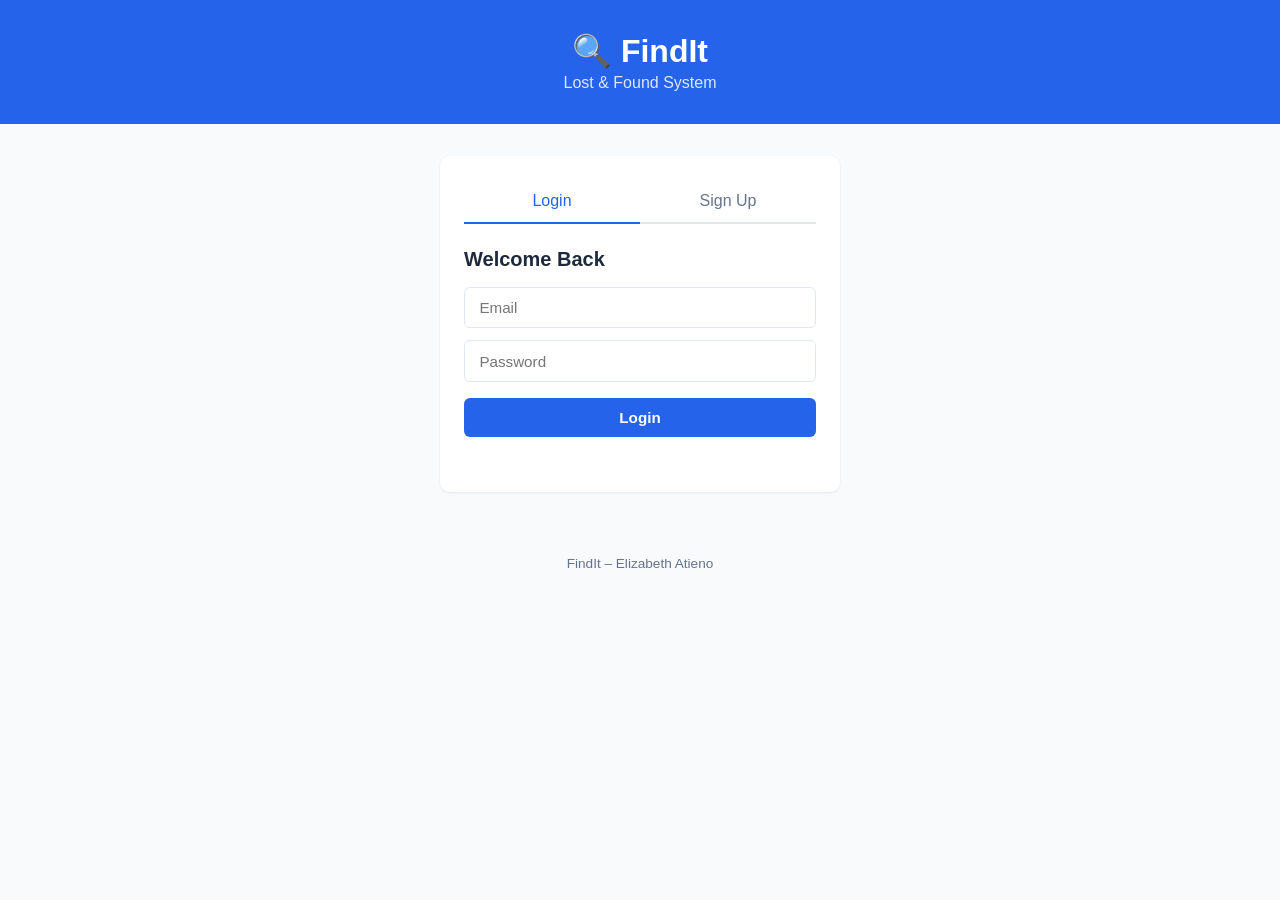
<file: frontend/index.html>
<!DOCTYPE html>
<html lang="en">
<head>
    <meta charset="UTF-8">
    <meta name="viewport" content="width=device-width, initial-scale=1.0">
    <title>FindIt – Lost & Found</title>
    <link rel="stylesheet" href="style.css">
</head>
<body>
    <header>
        <h1>🔍 FindIt</h1>
        <p>Lost & Found System</p>
    </header>

    <!-- Auth Section -->
    <section id="auth-section" class="container">
        <div class="card auth-card">
            <div class="tabs">
                <button class="tab active" onclick="showTab('login')">Login</button>
                <button class="tab" onclick="showTab('signup')">Sign Up</button>
            </div>

            <!-- Login Form -->
            <form id="login-form" class="auth-form" onsubmit="handleLogin(event)">
                <h2>Welcome Back</h2>
                <input type="email" id="login-email" placeholder="Email" required>
                <input type="password" id="login-password" placeholder="Password" required>
                <button type="submit" class="btn primary">Login</button>
            </form>

            <!-- Signup Form -->
            <form id="signup-form" class="auth-form hidden" onsubmit="handleSignup(event)">
                <h2>Create Account</h2>
                <input type="text" id="signup-id" placeholder="User ID (e.g. u1)" required>
                <input type="email" id="signup-email" placeholder="Email" required>
                <input type="password" id="signup-password" placeholder="Password" required>
                <button type="submit" class="btn primary">Sign Up</button>
            </form>

            <p id="auth-message" class="message"></p>
        </div>
    </section>

    <!-- Main App (hidden until logged in) -->
    <section id="app-section" class="container hidden">
        <div class="user-bar">
            <span id="user-info">Logged in</span>
            <button class="btn secondary" onclick="logout()">Logout</button>
        </div>

        <!-- Report Item -->
        <div class="card">
            <h2>Report an Item</h2>
            <form id="item-form" onsubmit="handleCreateItem(event)">
                <select id="item-type" required>
                    <option value="">Type</option>
                    <option value="lost">Lost</option>
                    <option value="found">Found</option>
                </select>
                <input type="text" id="item-name" placeholder="Item Name (e.g. Black Phone)" required>
                <textarea id="item-description" placeholder="Description" rows="2"></textarea>
                <div class="form-row">
                    <input type="text" id="item-location" placeholder="Location (e.g. Nairobi)">
                    <input type="date" id="item-date">
                </div>
                <button type="submit" class="btn primary">Submit Report</button>
            </form>
            <p id="item-message" class="message"></p>
        </div>

        <!-- Items List -->
        <div class="card">
            <div class="items-header">
                <h2>Reported Items</h2>
                <div class="filters">
                    <button class="filter-btn active" onclick="filterItems('all')">All</button>
                    <button class="filter-btn" onclick="filterItems('lost')">Lost</button>
                    <button class="filter-btn" onclick="filterItems('found')">Found</button>
                </div>
            </div>
            <div id="items-list" class="items-grid">
                <p class="empty">No items reported yet.</p>
            </div>
        </div>
    </section>

    <!-- Item Detail Modal -->
    <div id="item-modal" class="modal hidden">
        <div class="modal-content">
            <span class="close-btn" onclick="closeModal()">&times;</span>
            <h2 id="modal-title">Item Details</h2>
            <div id="modal-body">
                <div class="detail-row">
                    <strong>Name:</strong>
                    <span id="modal-name"></span>
                </div>
                <div class="detail-row">
                    <strong>Type:</strong>
                    <span id="modal-type"></span>
                </div>
                <div class="detail-row">
                    <strong>Description:</strong>
                    <span id="modal-description"></span>
                </div>
                <div class="detail-row">
                    <strong>Location:</strong>
                    <span id="modal-location"></span>
                </div>
                <div class="detail-row">
                    <strong>Date:</strong>
                    <span id="modal-date"></span>
                </div>
                <div class="detail-row">
                    <strong>Reported by:</strong>
                    <span id="modal-user"></span>
                </div>
            </div>
            <button id="delete-btn" class="btn danger" onclick="deleteItem()">Delete Item</button>
        </div>
    </div>

    <footer>
        <p>FindIt – Elizabeth Atieno</p>
    </footer>

    <script src="app.js"></script>
</body>
</html>
</file>
<file: frontend/style.css>
* {
    margin: 0;
    padding: 0;
    box-sizing: border-box;
}

:root {
    --primary: #2563eb;
    --primary-hover: #1d4ed8;
    --danger: #ef4444;
    --success: #22c55e;
    --bg: #f8fafc;
    --card: #ffffff;
    --text: #1e293b;
    --muted: #64748b;
    --border: #e2e8f0;
    --lost: #fef3c7;
    --lost-text: #92400e;
    --found: #d1fae5;
    --found-text: #065f46;
    --radius: 10px;
}

body {
    font-family: -apple-system, BlinkMacSystemFont, 'Segoe UI', Roboto, sans-serif;
    background: var(--bg);
    color: var(--text);
    min-height: 100vh;
}

header {
    background: var(--primary);
    color: white;
    text-align: center;
    padding: 2rem 1rem;
}

header h1 {
    font-size: 2rem;
}

header p {
    opacity: 0.85;
    margin-top: 0.25rem;
}

.container {
    max-width: 700px;
    margin: 2rem auto;
    padding: 0 1rem;
}

.card {
    background: var(--card);
    border-radius: var(--radius);
    padding: 1.5rem;
    box-shadow: 0 1px 3px rgba(0,0,0,0.08);
    margin-bottom: 1.5rem;
}

.hidden {
    display: none !important;
}

/* Auth */
.auth-card {
    max-width: 400px;
    margin: 0 auto;
}

.tabs {
    display: flex;
    gap: 0;
    margin-bottom: 1.5rem;
    border-bottom: 2px solid var(--border);
}

.tab {
    flex: 1;
    padding: 0.75rem;
    background: none;
    border: none;
    cursor: pointer;
    font-size: 1rem;
    color: var(--muted);
    border-bottom: 2px solid transparent;
    margin-bottom: -2px;
    transition: all 0.2s;
}

.tab.active {
    color: var(--primary);
    border-bottom-color: var(--primary);
}

.auth-form h2, .card h2 {
    margin-bottom: 1rem;
    font-size: 1.25rem;
}

/* Forms */
input, select, textarea {
    width: 100%;
    padding: 0.7rem 0.9rem;
    border: 1px solid var(--border);
    border-radius: 6px;
    font-size: 0.95rem;
    margin-bottom: 0.75rem;
    transition: border-color 0.2s;
    font-family: inherit;
}

input:focus, select:focus, textarea:focus {
    outline: none;
    border-color: var(--primary);
}

.form-row {
    display: flex;
    gap: 0.75rem;
}

.form-row input, .form-row select {
    flex: 1;
}

/* Buttons */
.btn {
    padding: 0.7rem 1.5rem;
    border: none;
    border-radius: 6px;
    font-size: 0.95rem;
    cursor: pointer;
    font-weight: 600;
    transition: background 0.2s;
}

.btn.primary {
    background: var(--primary);
    color: white;
    width: 100%;
    margin-top: 0.25rem;
}

.btn.primary:hover {
    background: var(--primary-hover);
}

.btn.secondary {
    background: var(--border);
    color: var(--text);
}

.btn.secondary:hover {
    background: #cbd5e1;
}

.btn.danger {
    background: var(--danger);
    color: white;
    width: 100%;
    margin-top: 1rem;
}

.btn.danger:hover {
    background: #dc2626;
}

/* Messages */
.message {
    margin-top: 0.75rem;
    font-size: 0.9rem;
    min-height: 1.2rem;
}

.message.error {
    color: var(--danger);
}

.message.success {
    color: var(--success);
}

/* User bar */
.user-bar {
    display: flex;
    justify-content: space-between;
    align-items: center;
    margin-bottom: 1.5rem;
    padding: 0.75rem 1rem;
    background: var(--card);
    border-radius: var(--radius);
    box-shadow: 0 1px 3px rgba(0,0,0,0.08);
}

.user-bar span {
    font-weight: 600;
    color: var(--primary);
}

/* Items */
.items-header {
    display: flex;
    justify-content: space-between;
    align-items: center;
    flex-wrap: wrap;
    gap: 0.75rem;
    margin-bottom: 1rem;
}

.items-header h2 {
    margin-bottom: 0;
}

.filters {
    display: flex;
    gap: 0.5rem;
}

.filter-btn {
    padding: 0.4rem 1rem;
    border: 1px solid var(--border);
    background: var(--card);
    border-radius: 20px;
    cursor: pointer;
    font-size: 0.85rem;
    transition: all 0.2s;
}

.filter-btn.active {
    background: var(--primary);
    color: white;
    border-color: var(--primary);
}

.items-grid {
    display: flex;
    flex-direction: column;
    gap: 0.75rem;
}

.item-card {
    padding: 1rem;
    border-radius: 8px;
    border: 1px solid var(--border);
    display: flex;
    justify-content: space-between;
    align-items: flex-start;
    gap: 1rem;
}

.item-card.lost {
    background: var(--lost);
    border-color: #fcd34d;
}

.item-card.found {
    background: var(--found);
    border-color: #6ee7b7;
}

.item-info h3 {
    font-size: 1rem;
    margin-bottom: 0.25rem;
}

.item-info p {
    font-size: 0.85rem;
    color: var(--muted);
}

.item-info .item-meta {
    margin-top: 0.4rem;
    font-size: 0.8rem;
    color: var(--muted);
}

.item-badge {
    padding: 0.25rem 0.75rem;
    border-radius: 20px;
    font-size: 0.75rem;
    font-weight: 700;
    text-transform: uppercase;
    white-space: nowrap;
}

.item-badge.lost {
    background: var(--lost-text);
    color: white;
}

.item-badge.found {
    background: var(--found-text);
    color: white;
}

.empty {
    text-align: center;
    color: var(--muted);
    padding: 2rem;
}

footer {
    text-align: center;
    padding: 2rem;
    color: var(--muted);
    font-size: 0.85rem;
}

@media (max-width: 500px) {
    .form-row {
        flex-direction: column;
        gap: 0;
    }
    .items-header {
        flex-direction: column;
        align-items: flex-start;
    }
}

/* Modal */
.modal {
    position: fixed;
    top: 0;
    left: 0;
    width: 100%;
    height: 100%;
    background: rgba(0, 0, 0, 0.5);
    display: flex;
    justify-content: center;
    align-items: center;
    z-index: 1000;
}

.modal-content {
    background: var(--card);
    border-radius: var(--radius);
    padding: 2rem;
    max-width: 500px;
    width: 90%;
    max-height: 80vh;
    overflow-y: auto;
    position: relative;
}

.close-btn {
    position: absolute;
    top: 1rem;
    right: 1rem;
    font-size: 1.5rem;
    cursor: pointer;
    color: var(--muted);
    line-height: 1;
}

.close-btn:hover {
    color: var(--text);
}

#modal-title {
    margin-bottom: 1.5rem;
    font-size: 1.25rem;
}

.detail-row {
    margin-bottom: 1rem;
    padding-bottom: 1rem;
    border-bottom: 1px solid var(--border);
}

.detail-row:last-child {
    border-bottom: none;
    margin-bottom: 0;
    padding-bottom: 0;
}

.detail-row strong {
    display: block;
    margin-bottom: 0.25rem;
    color: var(--muted);
    font-size: 0.85rem;
}

.detail-row span {
    font-size: 1rem;
}

/* Item card clickable */
.item-card {
    cursor: pointer;
    transition: transform 0.2s, box-shadow 0.2s;
}

.item-card:hover {
    transform: translateY(-2px);
    box-shadow: 0 4px 12px rgba(0, 0, 0, 0.1);
}
</file>
